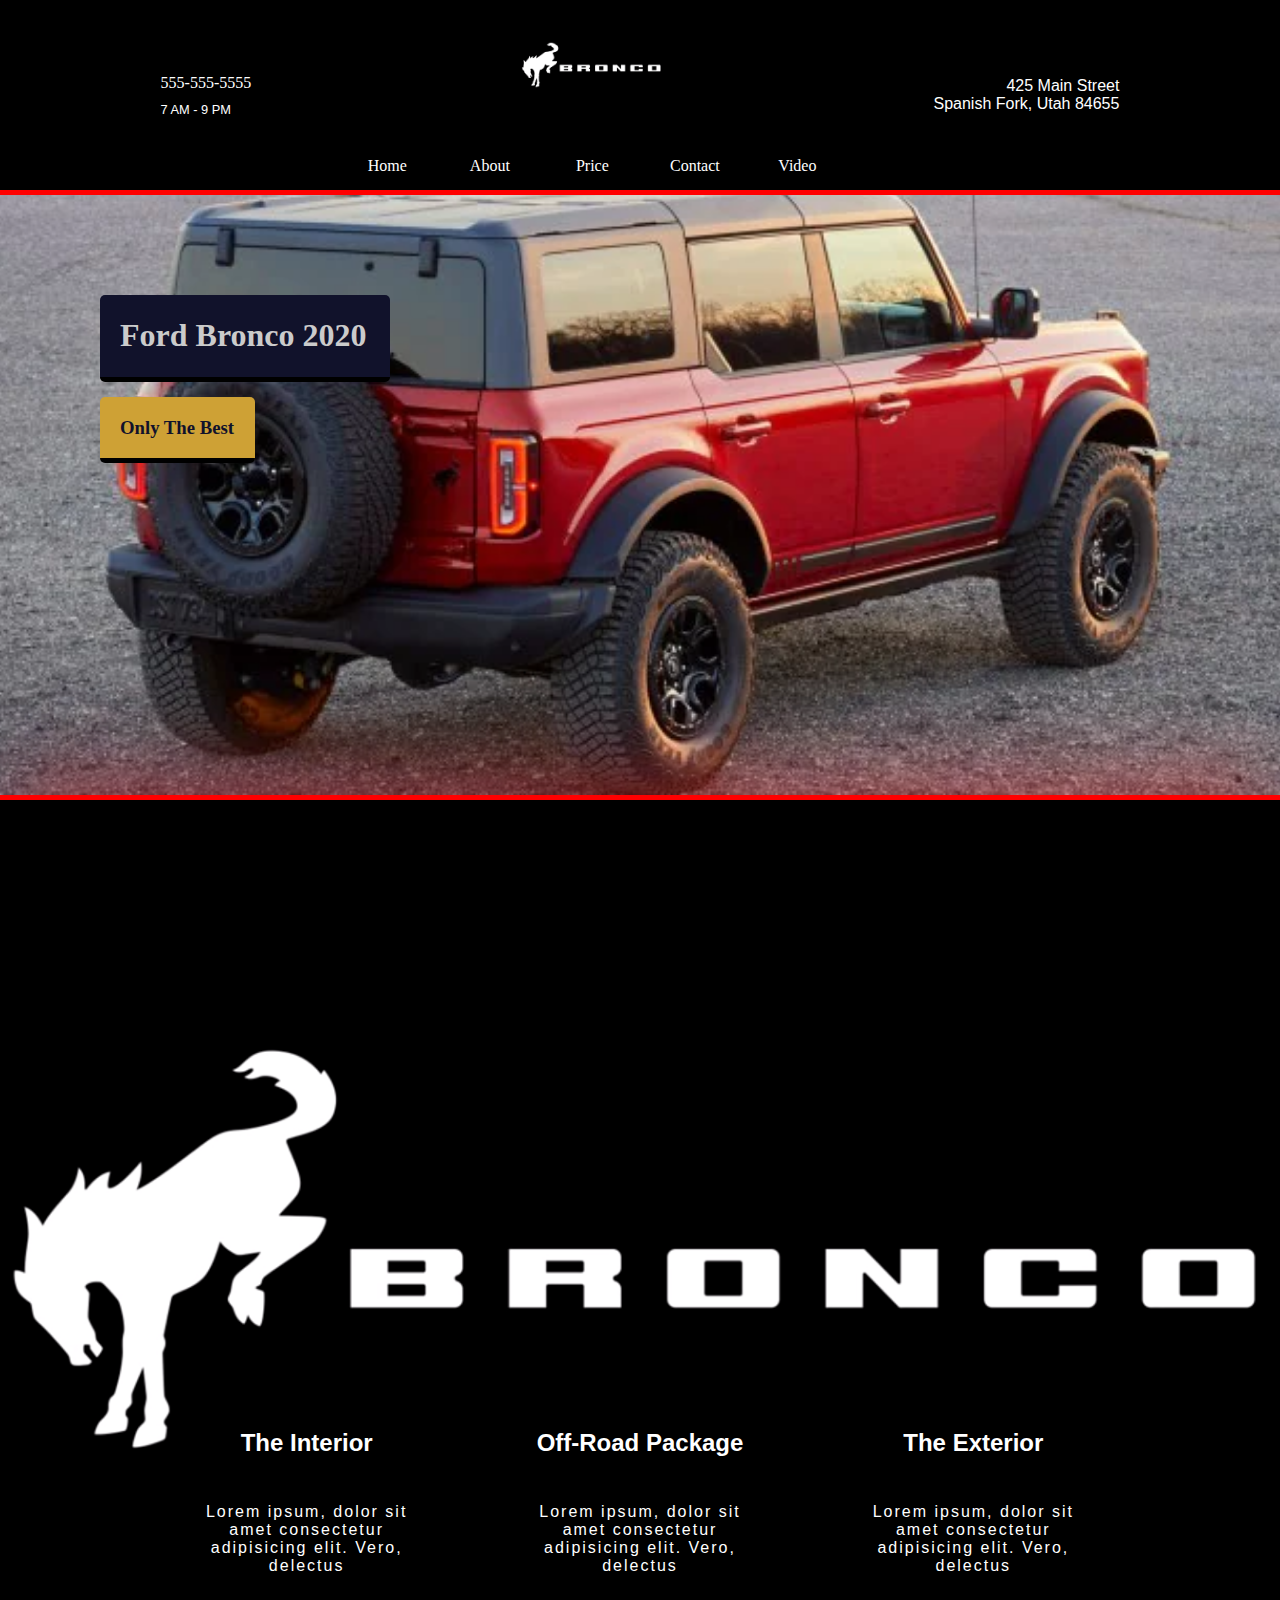
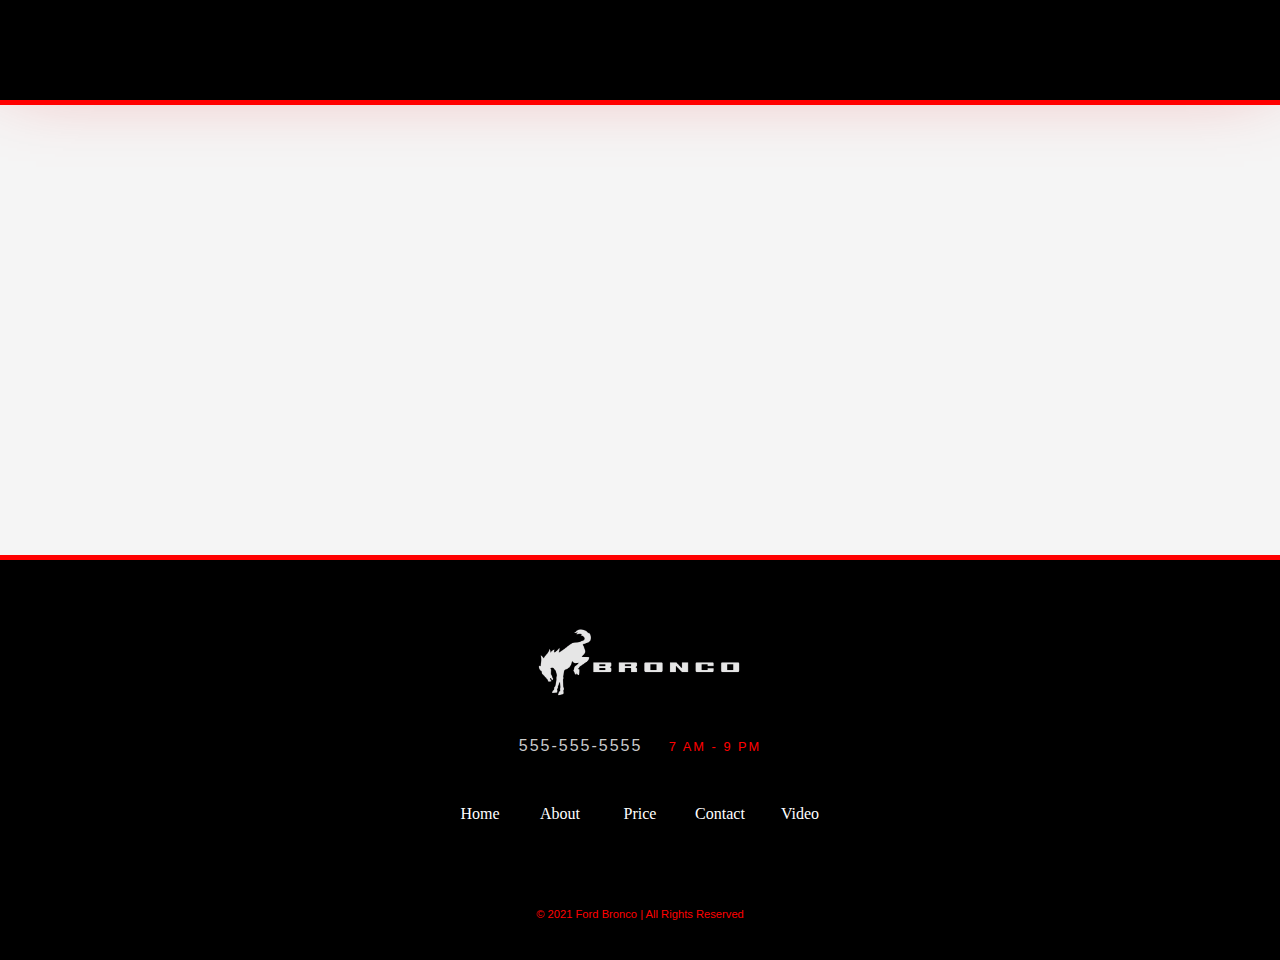
<file: index.html>
<!DOCTYPE html>
<html lang="en">
<head>
    <meta charset="UTF-8">
    <meta http-equiv="X-UA-Compatible" content="IE=edge">
    <meta name="viewport" content="width=device-width, initial-scale=1.0">
    <title>Homepage</title>
    <link href="https://fonts.googleapis.com/css2?family=Antonio:wght@200&family=New+Tegomin&display=swap" rel="stylesheet">
   
    <link rel="stylesheet" href="https://use.fontawesome.com/releases/v5.7.1/css/all.css"
  integrity="sha384-fnmOCqbTlWIlj8LyTjo7mOUStjsKC4pOpQbqyi7RrhN7udi9RwhKkMHpvLbHG9Sr"
  crossorigin="anonymous">
  <link href="https://fonts.googleapis.com/css2?family=Roboto+Slab&display=swap" rel="stylesheet">

<link rel="stylesheet" href="../styles/nav.css">
<link rel="stylesheet" href="../styles/homepage.css">
<link rel="stylesheet" href="../styles/common.css">
<link rel="stylesheet" href="./styles/footer.css">
<link rel="stylesheet" href="./styles/helpers.css">
<link rel="stylesheet" href="./styles/media-queries.css">
</head>
<body>
<div class="navigation-wrapper">
              
        <div class="left-column">
            <div class="icon">
             <i class="fas fa-phone-volume"></i>
            </div>
          <div class="contact-hours-wrapper"> 
               <div class="phone">
                    555-555-5555
               </div> 
               <div class="hours">
                    7 AM - 9 PM
                </div>
         </div>
        </div>
        <div class="center-column">
            <div class="banner-image">
                <img src="./images/logos/ford-bronco.png" alt="ford Bronco Logo">
            </div>
     <div class="links-wrapper">

        <div class="nav-link ">
            <a href="index.html">Home</a>
        </div>
            <div class="nav-link">
            <a href="about.html">About</a>
        </div>
        <div class="nav-link">
            <a href="price.html">Price</a>
        </div>
                <div class="nav-link">
            <a href="contact.html">Contact</a>
        </div>
            <div class="nav-link">
            <a href="https://www.youtube.com/watch?v=6Cf2n_F1Hbk"target="_blank"> Video </a>
            </div>
     </div>
    </div> <!--address-->
    <div class="right-column">
        <div class="address-wrapper">
                <a href="contact.html">425 Main Street <br>
                Spanish Fork, Utah 84655</a> 
        </div>

        <div class="contact-icon">
            <a href="contact.html">
           <i class="fas fa-map"></i>
            </a>
        </div>
    </div>
</div>
<div class="hero-section">
    <div class="top-heading">
        <h1>Ford Bronco 2020</h1>
    </div>
    <div class="bottom-heading">
       <h3> Only The Best </h3> 
    </div>
</div>
<div class="features-section">
    <div class="columns-wrapper">
        <div class="column">
            <!-- Icon goes here -->
            <i class="fas fa-tachometer-alt"></i>
            <p>The Interior</p>
            <p>
                Lorem ipsum, dolor sit amet consectetur adipisicing elit. Vero, delectus
            </p>
        </div>
        <div class="column">
            <!-- Icon goes here -->
            
            <i class="fas fa-truck-monster"></i>
            <p>Off-Road Package</p>
            <p>
                Lorem ipsum, dolor sit amet consectetur adipisicing elit. Vero, delectus
            </p>
        </div>
        <div class="column" class="col2">
            <!-- Icon goes here -->
            <i class="fas fa-car-side"></i>
            <p>The Exterior</p>
            <p>
                Lorem ipsum, dolor sit amet consectetur adipisicing elit. Vero, delectus
            </p>
        </div>
    </div>
</div> 

<div>
    <iframe src="https://www.google.com/maps/embed?pb=!1m18!1m12!1m3!1d115864.96868985664!2d-111.63476740901099!3d40.260172479766304!2m3!1f0!2f0!3f0!3m2!1i1024!2i768!4f13.1!3m3!1m2!1s0x874d9a77d01b2073%3A0xdfe5a6feb4d758e5!2sLarry%20H.%20Miller%20Ford%20Provo!5e0!3m2!1sen!2smx!4v1620668577334!5m2!1sen!2smx" width="100%" height="450" style="border:0;" allowfullscreen="" loading="lazy"></iframe>
</div>
<div class="footer">
    <div class="logo-footer">
      <img src="./images/logos/ford-bronco.png" alt="">
    </div>
    <div class="footer-phone-hours">

        <span class="phone">
            555-555-5555
        </span>

        <span class="hours">
            7 AM - 9 PM
        </span>

    </div>
    <div class="links-wrapper">

        <div class="nav-link">
            <a href="index.html">Home</a>
        </div>

        <div class="nav-link">
            <a href="about.html">About</a>
        </div>

        <div class="nav-link">
            <a href="price.html">Price</a>
        </div>

        <div class="nav-link">
            <a href="contact.html">Contact</a>
        </div>

        <div class="nav-link">
            <a href="https://www.youtube.com/watch?v=6Cf2n_F1Hbk"target="_blank"> Video </a>
        </div>

    </div>
        <div class="social-media-icons-wrapper">
            <a href="#">
                <i class="fab fa-instagram"></i>
            </a>

            <a href="#">
                <i class="fab fa-whatsapp"></i>
            </a>
            
            <a href="#">
                <i class="fab fa-facebook-f"></i>
            </a>

            <a href="#">
                <i class="fab fa-snapchat-ghost"></i>
            </a>
           
            
        </div>
        <div class="copyright-wrapper">
            &copy; 2021 Ford Bronco &#124; All Rights Reserved
        </div>
</div>

</body>
</html>
</file>
<file: styles/nav.css>
/* Common Code */
.navigation-wrapper {
    height: 70px; 
    /*  height should be 190 */
    background-color:#000;
    color:white;
    /* flex  */
    display: flex;
    justify-content: space-around;
    align-items: center;
    padding: 60px 100px 60px 100px;
    border-bottom: 5px solid red;

    }
    /* Left Column */
    .navigation-wrapper > .left-column {
        display: flex;
        align-items: center;
    }
    .navigation-wrapper > .left-column > .icon {
         margin-right: 15px;
    
    }
    .navigation-wrapper > .left-column > .icon i {
        font-size: 2em;
    }
    .navigation-wrapper > .left-column > .contact-hours-wrapper {
        display: grid;
        grid-template-columns: 1fr;
        grid-gap: 10px;
    }
    .navigation-wrapper > .left-column > .contact-hours-wrapper > .hours {
        font-family: 'Ubuntu Condensed', sans-serif;
        color: white;
        font-size: 0.8em;
    }
    
    .navigation-wrapper > .contact-hours-wrapper > .phone {
        font-family: 'Times New Roman', Times, serif;
    }
    
    /* Center-Column */
    .navigation-wrapper > .center-column {
        display: grid;
        grid-template-columns: 1fr;
        grid-gap: 42px;
        width: 500px;
    }
    .navigation-wrapper > .center-column > .banner-image{
        display: flex;
        justify-content: center;
    }
    .navigation-wrapper > .center-column > .banner-image img {
        height: 100%;
        width: 200px;
        border-radius: 5px;
    }  

    /* Right-Column */
    .navigation-wrapper > .right-column > .address-wrapper {
        font-family: 'Ubuntu Condensed', sans-serif;
        text-align: right;
        
    }
    .navigation-wrapper > .right-column > .address-wrapper a {
        text-decoration: none;
        color: white;
        transition: 0.5s;
        text-align: right;
        font-size: 0.9m;
    
    }
    .navigation-wrapper > .right-column > .address-wrapper a:hover {
    /* color: rgb(199, 193, 72); */
    color: red;
    
    }
    
    .navigation-wrapper > .right-column {
        display: flex;
    }
    .navigation-wrapper > .right-column > .contact-icon a {
        display: flex;
        color: white;
        margin-left: 15px;
        font-size: 2.5em;
        text-decoration: none;
       
    }
    .navigation-wrapper > .right-column > .contact-icon a:hover {
    /* color: rgb(199, 193, 72); */
    color: red;
    }

    /* Links-Wrapper */
    .links-wrapper {
        display: flex;
        justify-content: space-between;
        align-items: center;
        
    }
    .links-wrapper > .nav-link a {
        font-family: fantasy;
        color: white;
        text-decoration: none;
        transition: 0.5s;
    }
    .links-wrapper > .nav-link a:hover {
        font-family: fantasy;
        /* color: rgb(199, 193, 72); */
        color: red;
        letter-spacing: 1px;
        
    }
    .links-wrapper > .nav-link {
        width: 90px;
        text-align: center;
    }
</file>
<file: styles/homepage.css>
/* Hero-section Styles */
.hero-section {
    background-image: url(../images/red-bronco.jpg);
    padding: 100px;
    height: 400px;
    /* To Make a Paralax feature */
    background-attachment: fixed;
    background-position: center;
    background-repeat: no-repeat;
    background-size: cover;
}
.hero-section > .top-heading {
    padding: 1px 20px;
    background-color: #11122b;
    color: #cbcbcb;
    width: 250px;
    border-radius: 5px;
    border-bottom: solid 5px black;
}
.hero-section > .bottom-heading {
    background-color: #cea135;
    color: #11122b;
    padding: 1px 20px;
    margin-top: 15px;
    width: 115px;
    border-radius: 5px;
    border-bottom: solid 5px black;
}
/* feature section styles */
.features-section {
    height: 400px;
    border-top: 5px solid red;
    border-bottom: 5px solid red;
    background-image: url(../images/logos/ford-bronco.png);
    background-repeat: no-repeat;
    background-size: cover;
    background-position: center;
    color: white;
    display: flex;
    justify-content: center;
    align-items: center;
    font-family: 'Ubuntu Condensed', sans-serif;
    padding-top: 500px;
    box-shadow: 0px -26px 79px -8px rgba(235, 16, 16, 0.44);
}
.features-section > .columns-wrapper {
    width: 1000px;
    display: flex;
    justify-content: space-between;
    font-family: 'Ubuntu Condensed', sans-serif;
   
}
.features-section > .columns-wrapper > .column {
    padding: 20px;
    margin: 42px;
    text-align: center;
    border-bottom: 5px solid transparent;
    border-radius: 10px;
    transition: 1s;
    
}
.features-section > .columns-wrapper > .column:hover {
    border-bottom: 5px solid red;
}
.features-section > .columns-wrapper > .column :nth-child(1) {
font-size: 3em;
color: white;
}
.features-section > .columns-wrapper > .column :nth-child(2) {
font-size: 1.5em;
font-weight: 900;
height: 50px;
transition: 1s;
}
.features-section > .columns-wrapper > .column :nth-child(2):hover {
letter-spacing: 1px;
}
.features-section > .columns-wrapper > .column :nth-child(3) {
letter-spacing: 2px;
}
</file>
<file: styles/common.css>
/* body */
body {
   margin:0px;
   /* font-family: 'New Tegomin', serif; */
   background-color: whitesmoke;
}
h1 h2 h3 h4 h5 h6 {
    font-family: 'Roboto Slab', serif;
}
</file>
<file: styles/footer.css>
/* Footer styles */
.footer {
    background-color: black;
    color: #cbcbcb;
    font-family: 'Ubuntu Condensed', sans-serif;
    display: flex;
    justify-content: center;
    align-items: center;
    flex-direction: column;
    height: 400px;
    margin-top: -4px;
    border-top: 5px solid red;
}
.footer > .logo-footer img {
    width: 290px;
    height: 100%;
    filter: brightness(100%);
    opacity: 0.9;
}
.footer > .footer-phone-hours span {
    margin-left: 10px;
    margin-right: 10px;
    font-size: 1em;
    letter-spacing: 2px;
}
.footer > .footer-phone-hours > .hours {
    font-size: 0.8em;
    color: red;
    text-transform: uppercase;
}
.footer > .links-wrapper {
    margin-top: 50px;
    margin-bottom: 25px;
    width: 400px;
}
.footer > .social-media-icons-wrapper {
    margin-top: 30px;
    margin-bottom: 30px;
    width: 300px;
    display: flex;
    justify-content: space-around;
}
.footer > .social-media-icons-wrapper a {
    font-size: 1.5em;
    color: #cbcbcb;
    transition: 0.5s;
}
.footer > .social-media-icons-wrapper a:hover {
    color: red;
}
.footer > .copyright-wrapper {
    margin-bottom: 12px;
    font-size: 0.7em;
    color: red;
}
</file>
<file: styles/helpers.css>
/* Helpers */
.spacer60 {
    height: 60px;
    width: 100%
}
.spacer10 {
    height: 10px;
}
.anchor-link {
    text-decoration: none;
    

}
.anchor-link:focus {
    outline: none;
}
.anchor-link h1::after {
    font-family: "Font Awesome 5 Free";
    content: " \f0c1";
    font-weight: 900;
}
</file>
<file: styles/media-queries.css>
@media (max-width: 615px) {
  
    .navigation-wrapper {
         flex-direction: column;
         height: 100%;
     }
     .navigation-wrapper > .left-column {
        order: 2;
        margin-top: 10px;
        margin-bottom: 15px;
    }
    .navigation-wrapper > .center-column {
        order: 1;
        width: 100%;
    }
    .navigation-wrapper > .right-column {
        order: 3;
        margin-top: 15px;
    }
     .links-wrapper {
        flex-direction: column;
        margin-bottom: 20px;
    }
    .links-wrapper > .nav-link {
        margin-top: 10px;
        margin-bottom: 10px;
        font-size: 1.5em;
        width: 100%;
    }
    .hero-section {
        padding: 50px 10px;
    }
    .features-section {
        /* originally 100% */
        height: 600px; 
    }
    .features-section > .columns-wrapper {
        width: 100%;
        flex-direction: column;
        /* added code */
        background-color: black;
        padding-bottom: 400px;
    }
    /* added code  */
    .features-section > .columns-wrapper > .column > .col2 {
    padding-bottom: 200px;
    }
    .footer {
        height: 100%;
    }

    .skewed-header > .skewed-header-wrapper > .skewed-header-content {
        flex-direction: column;
    }
    .skewed-header > .header-bg {
        background-size: 550px;
        background-color: black;
    }
    
    .content-wrapper > #the-jammer {
        margin: 0px 0px 25px 0px !important;
        width: 100% !important;
    }
    .page-container {
        padding-left: 21px;
        padding-right: 21px;
    }
    .square {
        grid-template-columns: 1fr !important;
     }
     .square > .square-text-wrapper {
        order: 1;
     }
     .square > .img-wrapper {
        order: 2;
     }
    .contact-grid-wrapper {
        width: 100%;
        grid-template-columns: 1fr;
        grid-gap: 10px;
    }
    .form input {
        padding: 1.5rem 0rem;
    }
    .form textarea {
        padding: 1.5rem 0rem;
    }
   
     
    
}
</file>
